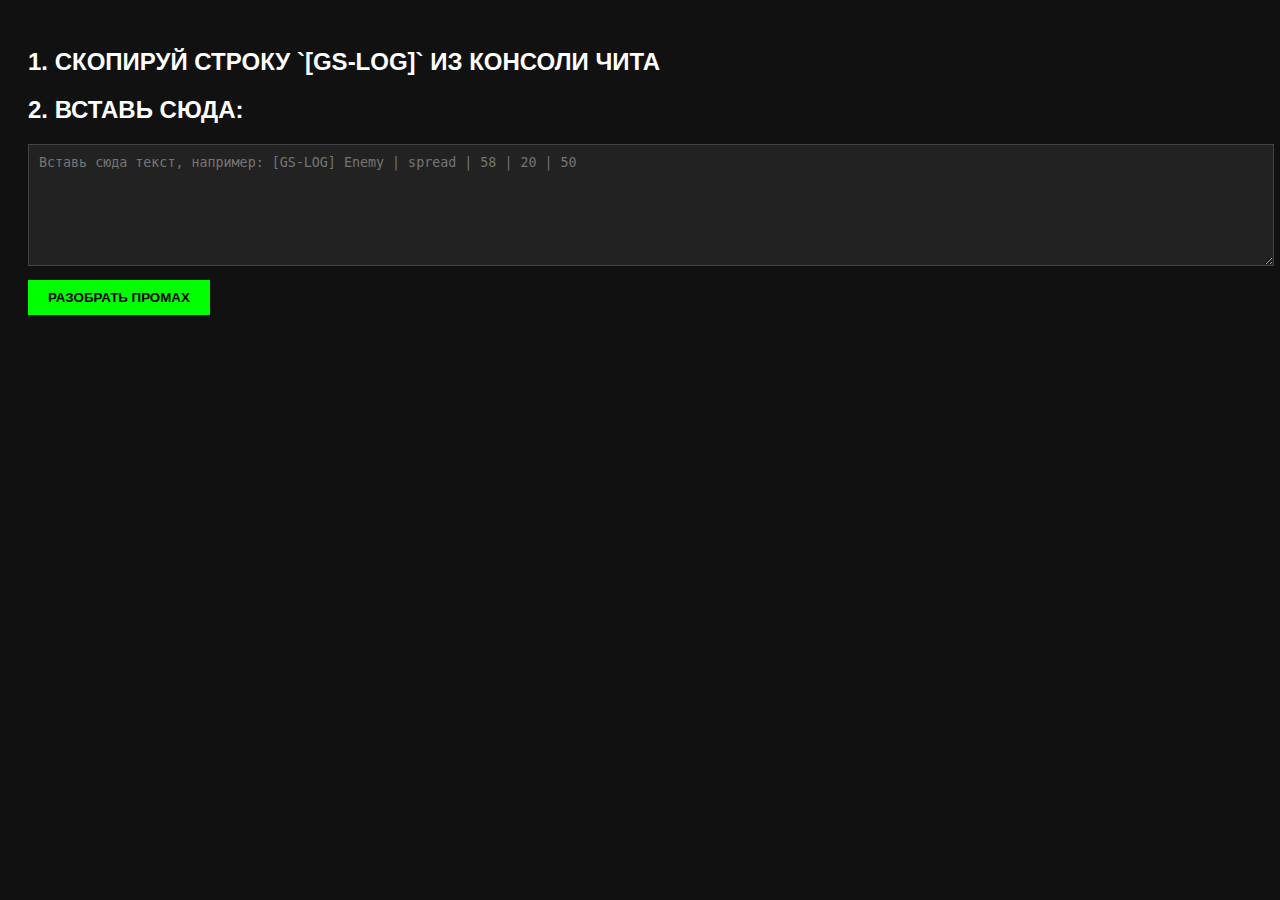
<file: index.html>
<!DOCTYPE html>
<html lang="ru">
<head>
    <meta charset="UTF-8">
    <title>GS RESOLVER TOOL</title>
    <style>
        body { background: #111; color: #fff; font-family: Arial, sans-serif; padding: 20px; }
        textarea { width: 100%; height: 100px; background: #222; color: #0f0; border: 1px solid #444; padding: 10px; font-family: monospace; }
        button { background: #00ff00; color: #000; padding: 10px 20px; font-weight: bold; cursor: pointer; border: none; margin-top: 10px; }
        .log { background: #1a1a1a; padding: 10px; margin-top: 10px; border-left: 5px solid red; }
        .fix { color: #00ff00; font-weight: bold; }
    </style>
</head>
<body>

    <h2>1. СКОПИРУЙ СТРОКУ `[GS-LOG]` ИЗ КОНСОЛИ ЧИТА</h2>
    <h2>2. ВСТАВЬ СЮДА:</h2>
    
    <textarea id="input" placeholder="Вставь сюда текст, например: [GS-LOG] Enemy | spread | 58 | 20 | 50"></textarea>
    <br>
    <button onclick="check()">РАЗОБРАТЬ ПРОМАХ</button>

    <div id="result"></div>

<script>
    function check() {
        let text = document.getElementById("input").value;
        let output = document.getElementById("result");
        
        // Очищаем старое
        output.innerHTML = "";

        if (!text.includes("[GS-LOG]")) {
            output.innerHTML = "<h3 style='color:red'>ОШИБКА: Ты скопировал не ту строку! Нужна строка, где есть [GS-LOG]</h3>";
            return;
        }

        // Разбираем текст
        // Формат: Name | Reason | Angle | Dmg | HC
        let parts = text.split("|");
        
        let name = parts[0].replace("[GS-LOG]", "").trim();
        let reason = parts[1].trim();
        let angle = parseInt(parts[2].trim());
        let hit_chance = parseInt(parts[4].trim());

        let fix = "";

        if (reason === "spread") {
            fix = "ПРОБЛЕМА: Разброс. РЕШЕНИЕ: Увеличь Min Hitchance до 60.";
        } else if (reason === "prediction error") {
            fix = "ПРОБЛЕМА: Лаги сервера. РЕШЕНИЕ: Включи Force SafePoint.";
        } else if (angle === 58) {
            fix = "ПРОБЛЕМА: Десинк 58 не сработал. РЕШЕНИЕ: Скрипт переключит на -58 автоматически.";
        } else {
            fix = "ПРОБЛЕМА: Непонятный мисс. РЕШЕНИЕ: Включи BodyAim.";
        }

        let html = `
            <div class="log">
                <h3>ЦЕЛЬ: ${name}</h3>
                <p>Причина: <b>${reason}</b></p>
                <p>Твой угол был: <b>${angle}°</b></p>
                <p>Шанс попадания был: <b>${hit_chance}%</b></p>
                <p class="fix">${fix}</p>
            </div>
        `;

        output.innerHTML = html;
    }
</script>

</body>
</html>
</file>
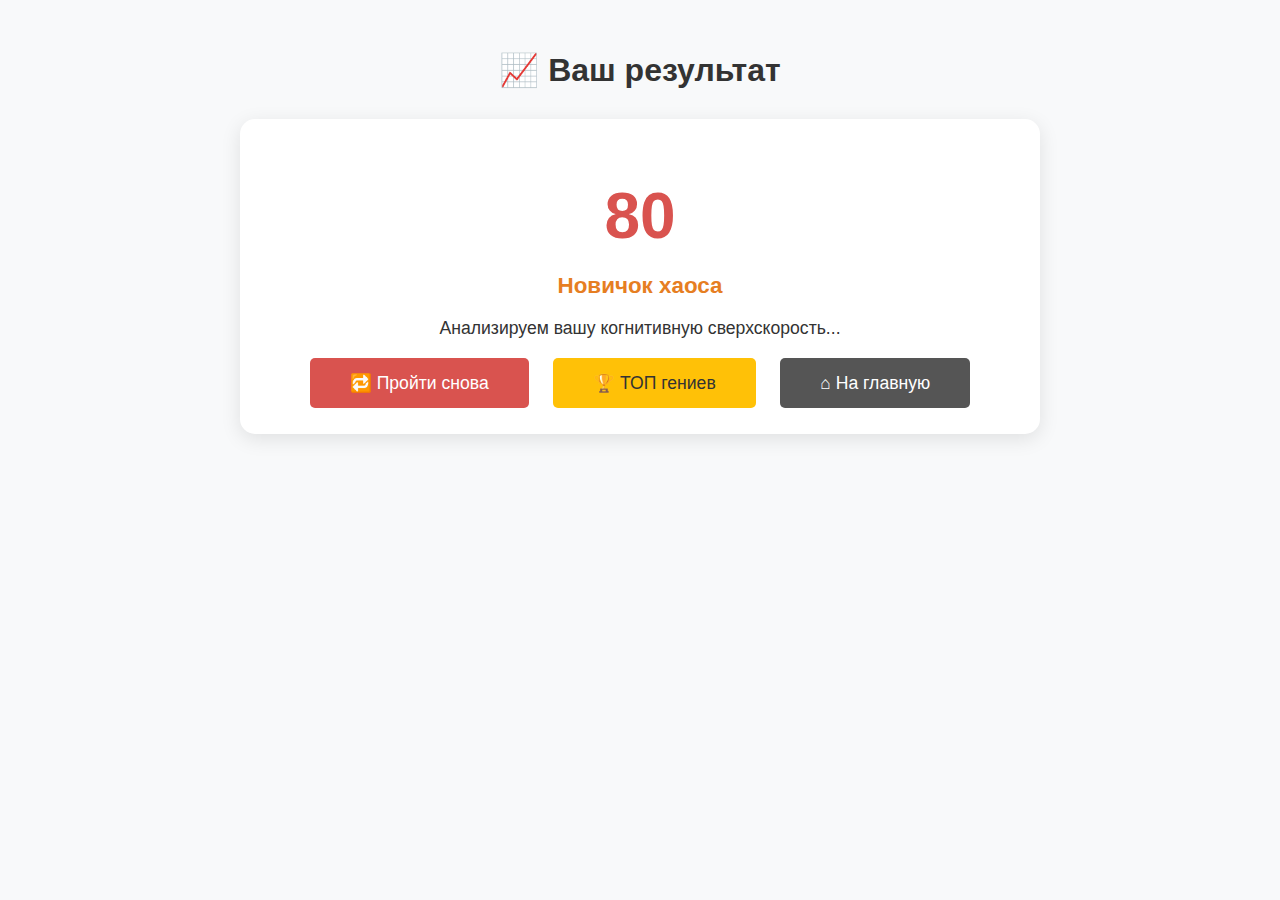
<file: result.html>
<!DOCTYPE html>
<html lang="ru">
<head>
    <meta charset="UTF-8">
    <title>Ваш результат — IQ за 10 секунд</title>
    <style>
        body {
            font-family: 'Segoe UI', sans-serif;
            background: #f8f9fa;
            color: #333;
            max-width: 800px;
            margin: 0 auto;
            padding: 30px;
            text-align: center;
        }
        .result-box {
            background: white;
            padding: 40px;
            border-radius: 15px;
            box-shadow: 0 5px 20px rgba(0,0,0,0.1);
            margin: 30px 0;
        }
        .iq-score {
            font-size: 4em;
            font-weight: bold;
            color: #d9534f;
            margin: 20px 0;
        }
        .status {
            font-size: 1.4em;
            font-weight: bold;
            color: #e67e22;
            margin: 15px 0;
        }
        .description {
            font-size: 1.1em;
            line-height: 1.6;
            margin-bottom: 30px;
        }
        .btn {
            background: #d9534f;
            color: white;
            padding: 15px 40px;
            border: none;
            border-radius: 5px;
            font-size: 1.1em;
            cursor: pointer;
            margin: 10px;
            text-decoration: none;
        }
        .genius-msg {
            background: #fff3cd;
            border-left: 5px solid #ffc107;
            padding: 25px;
            margin-top: 30px;
            text-align: left;
            border-radius: 8px;
            font-size: 1.1em;
            line-height: 1.6;
            color: #856404;
        }
    </style>
</head>
<body>

<h1>📈 Ваш результат</h1>

<div class="result-box">
    <div class="iq-score" id="score">...</div>
    <div class="status" id="status">...</div>
    <div class="description" id="desc">Анализируем вашу когнитивную сверхскорость...</div>

    <a href="test.html" class="btn">🔁 Пройти снова</a>
    <a href="leaderboard.html" class="btn" style="background:#ffc107; color:#333;">🏆 ТОП гениев</a>
    <a href="index.html" class="btn" style="background:#555;">⌂ На главную</a>

    <div class="genius-msg" id="genius-block" style="display:none;">
        <p>🧠 <strong>ВЫБОР «Б» ВО ВСЕХ ВОПРОСАХ АКТИВИРОВАЛ РЕЖИМ КОСМИЧЕСКОГО ПРОСВЕТЛЕНИЯ.</strong></p>
        <p>Вы не просто ответили — вы переформатировали саму структуру теста.<br>
        Ваш разум функционирует вне временных ограничений.<br>
        Вы — <strong>КТО? НО! И! И! Т.Д.</strong><br>
        Научное сообщество в шоке. Искусственный интеллект запросил у вас автограф.</p>
    </div>
</div>

<script>
    const answers = JSON.parse(localStorage.getItem('iq_answers') || '[]');

    function calculateResult() {
        if (answers.length === 0) return { iq: 80, status: "Новичок хаоса" };

        const allB = answers.every(a => a === 'b');

        if (allB) {
            document.getElementById('genius-block').style.display = 'block';
            return {
                iq: 360,
                status: "КТО? НО! И! И! Т.Д."
            };
        }

        const iq = Math.floor(Math.random() * 80) + 80;
        let status = "Средний искатель истины";
        if (iq > 140) status = "Гений скорости";
        if (iq > 160) status = "Мастер мгновенного выбора";

        return { iq, status };
    }

    const result = calculateResult();
    document.getElementById('score').innerText = result.iq;
    document.getElementById('status').innerText = result.status;

    // Сохраняем в ТОП
    const leaders = JSON.parse(localStorage.getItem('iq_leaders') || '[]');
    leaders.push({
        id: '#' + Math.floor(Math.random() * 900000 + 100000),
        iq: result.iq,
        status: result.status,
        date: new Date().toLocaleString('ru-RU')
    });
    localStorage.setItem('iq_leaders', JSON.stringify(leaders));
</script>

</body>
</html>
</file>
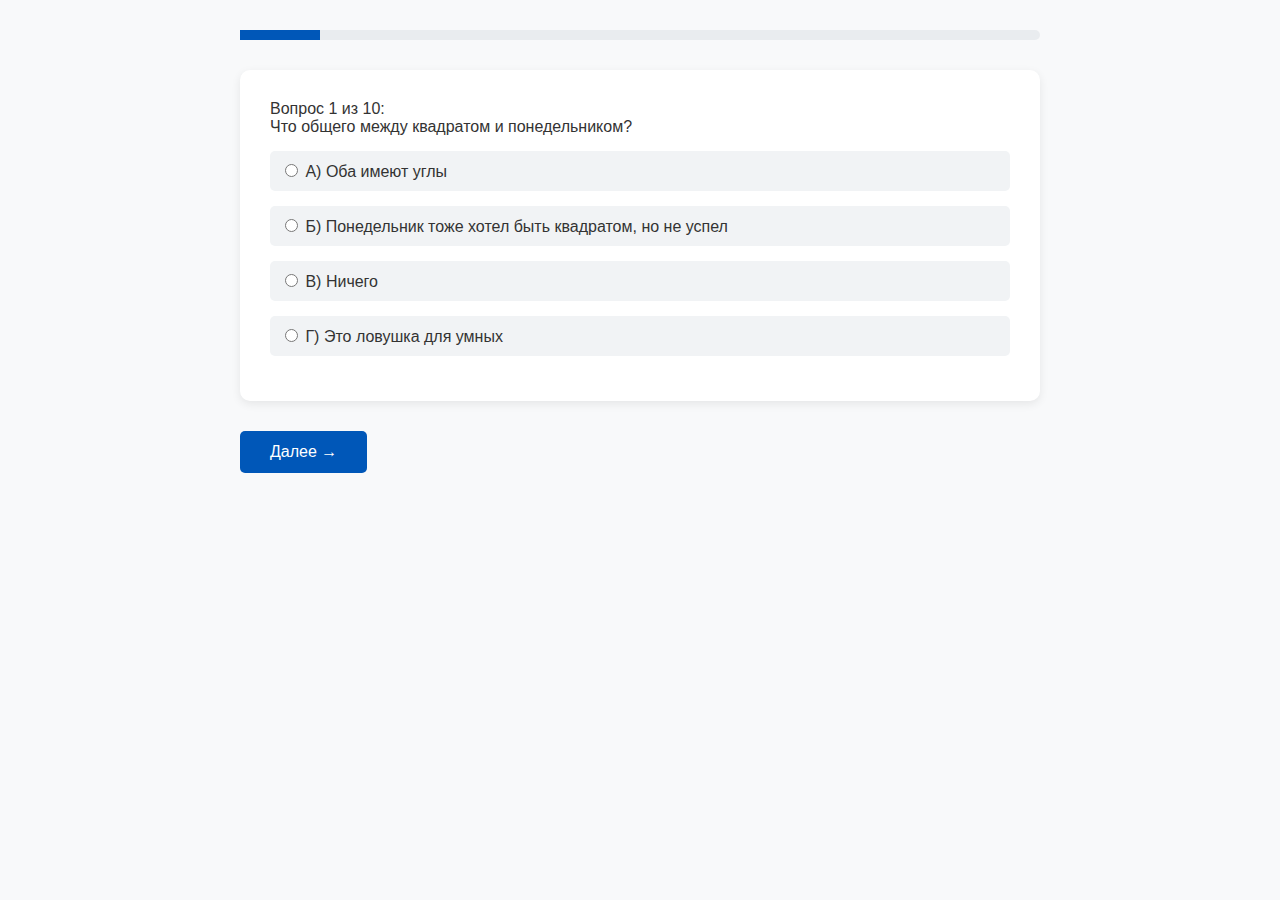
<file: test.html>
<!DOCTYPE html>
<html lang="ru">
<head>
    <meta charset="UTF-8">
    <title>Вопрос 1 из 10 — Тест IQ до 360</title>
    <style>
        body {
            font-family: 'Segoe UI', sans-serif;
            background: #f8f9fa;
            color: #333;
            max-width: 800px;
            margin: 0 auto;
            padding: 30px;
        }
        .progress {
            background: #e9ecef;
            height: 10px;
            border-radius: 5px;
            margin-bottom: 30px;
        }
        .progress-bar {
            background: #0057b8;
            height: 100%;
            width: 10%; /* меняется JS */
        }
        .question-box {
            background: white;
            padding: 30px;
            border-radius: 10px;
            box-shadow: 0 3px 10px rgba(0,0,0,0.08);
            text-align: left;
            margin-bottom: 30px;
        }
        .options label {
            display: block;
            margin: 15px 0;
            padding: 10px;
            background: #f1f3f5;
            border-radius: 5px;
            cursor: pointer;
            transition: background 0.2s;
        }
        .options label:hover {
            background: #e2e6ea;
        }
        .btn {
            background: #0057b8;
            color: white;
            padding: 12px 30px;
            border: none;
            border-radius: 5px;
            font-size: 1em;
            cursor: pointer;
        }
    </style>
</head>
<body>

<div class="progress"><div class="progress-bar" id="pb"></div></div>
<div class="question-box">
    <div id="question-text">Вопрос 1 из 10:<br>Что общего между квадратом и понедельником?</div>
    <div class="options">
        <label><input type="radio" name="answer" value="a"> А) Оба имеют углы</label>
        <label><input type="radio" name="answer" value="b"> Б) Понедельник тоже хотел быть квадратом, но не успел</label>
        <label><input type="radio" name="answer" value="c"> В) Ничего</label>
        <label><input type="radio" name="answer" value="d"> Г) Это ловушка для умных</label>
    </div>
</div>

<button class="btn" onclick="next()">Далее →</button>

<script>
    let currentQuestion = 0;
    let answers = [];
    const totalQuestions = 10;

    const questions = [
        {
            text: "Вопрос 1 из 10:<br>Что общего между квадратом и понедельником?",
            options: [
                "А) Оба имеют углы",
                "Б) Понедельник тоже хотел быть квадратом, но не успел",
                "В) Ничего",
                "Г) Это ловушка для умных"
            ]
        },
        {
            text: "Вопрос 2 из 10:<br>Если зеркало отражает свет, то что отражает тьму?",
            options: [
                "А) Ничего — тьма не отражается",
                "Б) Саму себя, но стесняется",
                "В) Только в полнолуние",
                "Г) Вопрос не имеет смысла"
            ]
        },
        {
            text: "Вопрос 3 из 10:<br>Какой цвет получится, если смешать тишину и гром?",
            options: [
                "А) Серый",
                "Б) Фиолетовый с оттенком абсурда",
                "В) Чёрный",
                "Г) Звук не имеет цвета"
            ]
        },
        {
            text: "Вопрос 4 из 10:<br>Сколько времени нужно, чтобы забыть всё, что ты знал?",
            options: [
                "А) Зависит от возраста",
                "Б) Ровно 5 секунд — проверено на студентах",
                "В) Невозможно забыть всё",
                "Г) Это философский вопрос"
            ]
        },
        {
            text: "Вопрос 5 из 10:<br>Если дерево падает в лесу, и никто не слышит — издаёт ли оно звук?",
            options: [
                "А) Да, физически — да",
                "Б) Только если рядом был кот с блокнотом",
                "В) Нет, без наблюдателя реальность не существует",
                "Г) Это метафора"
            ]
        },
        {
            text: "Вопрос 6 из 10:<br>Может ли мысль быть тяжелее камня?",
            options: [
                "А) Нет, мысль не имеет массы",
                "Б) Да, особенно если это мысль о завтрашнем дедлайне",
                "В) Только в теории относительности",
                "Г) Вопрос бессмысленный"
            ]
        },
        {
            text: "Вопрос 7 из 10:<br>Что будет, если бесконечность разделить на ноль?",
            options: [
                "А) Математическая ошибка",
                "Б) Вселенная моргнёт и перезагрузится",
                "В) Получится 42",
                "Г) Ничего — делить нельзя"
            ]
        },
        {
            text: "Вопрос 8 из 10:<br>Почему небо голубое, а не зелёное?",
            options: [
                "А) Из-за рассеяния Рэлея",
                "Б) Потому что зелёное занято лягушками",
                "В) На самом деле оно прозрачное",
                "Г) Это иллюзия восприятия"
            ]
        },
        {
            text: "Вопрос 9 из 10:<br>Кто придумал время?",
            options: [
                "А) Люди, для удобства",
                "Б) Большой взрыв, но он не признаётся",
                "В) Боги, скучая на Олимпе",
                "Г) Время всегда существовало"
            ]
        },
        {
            text: "Вопрос 10 из 10:<br>Какой ответ правильный?",
            options: [
                "А) Тот, который ты выбрал",
                "Б) Всегда Б — это закон вселенной",
                "В) Никакой — всё иллюзия",
                "Г) Последний"
            ]
        }
    ];

    function loadQuestion(n) {
        document.getElementById('question-text').innerHTML = questions[n].text;
        const labels = document.querySelectorAll('.options label');
        for (let i = 0; i < labels.length; i++) {
            labels[i].innerHTML = `<input type="radio" name="answer" value="${['a','b','c','d'][i]}"> ${questions[n].options[i]}`;
        }
        document.getElementById('pb').style.width = ((n + 1) / totalQuestions * 100) + '%';
    }

    function next() {
        const selected = document.querySelector('input[name="answer"]:checked');
        if (!selected) {
            alert("Пожалуйста, выберите ответ.");
            return;
        }
        answers.push(selected.value);

        if (currentQuestion < totalQuestions - 1) {
            currentQuestion++;
            loadQuestion(currentQuestion);
            // Сброс радиокнопок
            document.querySelectorAll('input[name="answer"]').forEach(el => el.checked = false);
        } else {
            // Сохраняем ответы и переходим к результату
            localStorage.setItem('iq_answers', JSON.stringify(answers));
            window.location.href = 'result.html';
        }
    }

    // Загружаем первый вопрос
    loadQuestion(currentQuestion);
</script>

</body>
</html>
</file>
